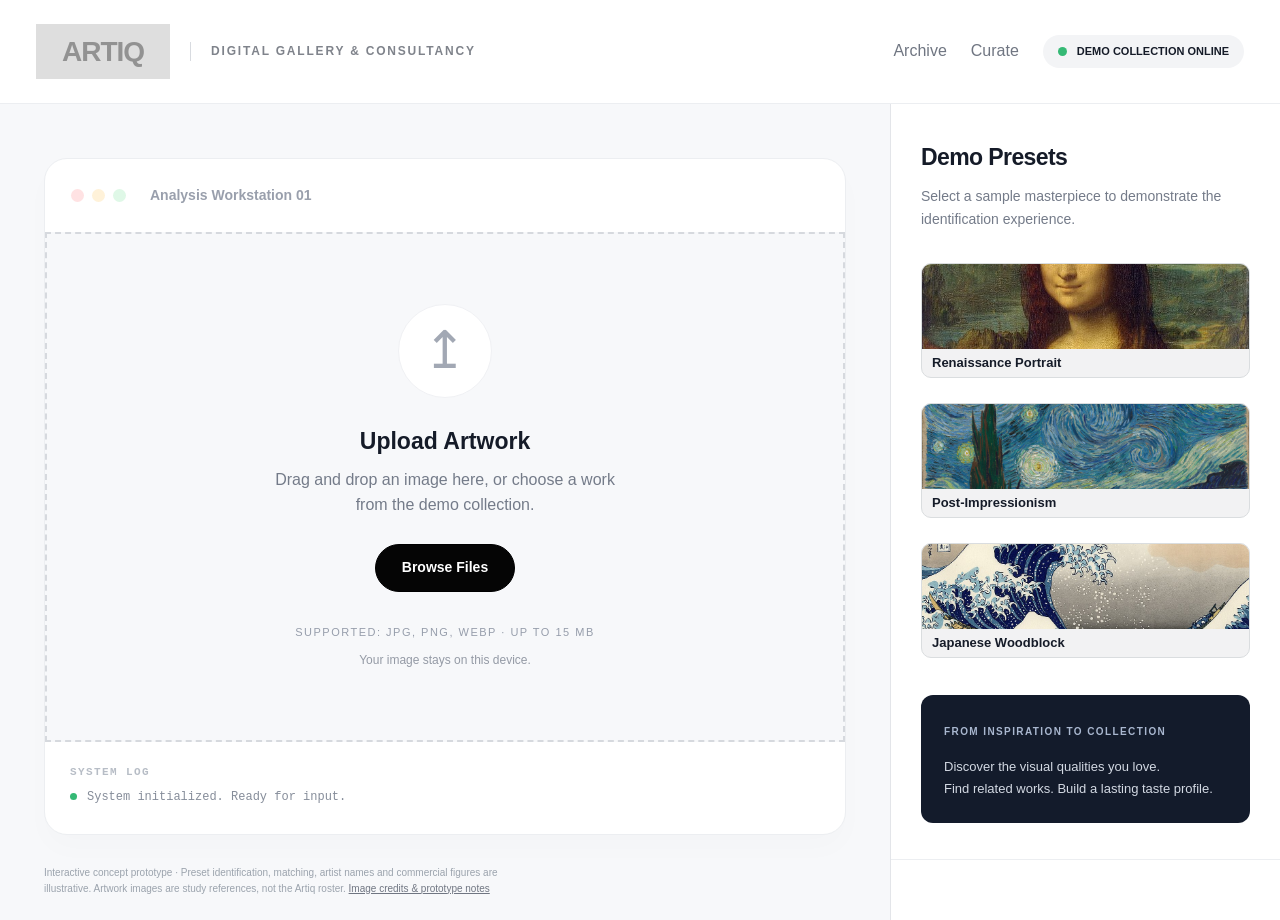
<file: DigitalGallery_demo.html>
<!doctype html>
<html lang="en"><head><meta charset="utf-8"><meta name="viewport" content="width=device-width,initial-scale=1"><title>Artiq · Digital Gallery & Consultancy</title><link rel="stylesheet" href="assets/gallery/gallery.css"></head><body>
<header class="topbar"><a class="wordmark" href="#">ARTIQ</a><span class="brand">DIGITAL GALLERY & CONSULTANCY</span><nav><button data-view="archive">Archive</button><button data-view="curate">Curate <span id="navCount"></span></button><span class="status"><i></i>DEMO COLLECTION ONLINE</span></nav></header>
<div class="layout"><main><section class="window" id="workstation"><header class="windowbar"><span class="lights"><i></i><i></i><i></i></span><span>Analysis Workstation 01</span><button id="reset" hidden>× &nbsp; New analysis</button></header>
<div class="upload" id="dropzone"><span class="upload-icon">↥</span><h1>Upload Artwork</h1><p>Drag and drop an image here, or choose a work<br>from the demo collection.</p><button class="button" id="browse">Browse Files</button><input id="file" type="file" accept="image/jpeg,image/png,image/webp" hidden><small>SUPPORTED: JPG, PNG, WEBP · UP TO 15 MB</small><span class="private">Your image stays on this device.</span></div>
<div class="stage" id="stage" hidden><div class="art-frame"><img id="art" alt="Artwork selected for analysis"><div class="scanline" id="scanline" hidden></div><div class="scan-label" id="scanLabel" hidden></div><div class="veil" id="veil" hidden><span class="search-icon"></span><p>MATCHING WITH DEMO COLLECTION…</p></div></div><p id="caption" class="caption"></p></div>
<footer class="system-log"><span class="eyebrow">SYSTEM LOG</span><div id="logs" role="status" aria-live="polite"><p><i></i>System initialized. Ready for input.</p></div></footer></section>
<section class="results" id="results" hidden><div class="section-heading"><div><span class="eyebrow">02 / CURATORIAL DISCOVERY</span><h2 id="resultsTitle">Inspired by your reference</h2></div><span class="subtle">Illustrative collection · 9 works</span></div><p class="subtle" id="matchIntro">Explore works connected by palette, rhythm and subject. Save the ones that resonate.</p><div class="work-grid" id="works"></div></section>
<section class="collection-panel" id="collectionPanel" hidden><div class="section-heading"><div><span class="eyebrow">03 / YOUR COLLECTION</span><h2>A collection taking shape</h2></div><button class="button outline" id="exportEsg">Export ESG summary</button></div><div class="collection-grid"><div><div id="collectionList"></div><p class="subtle" id="collectionEmpty">Save a work to begin your collection.</p></div><div><h3>Collection impact</h3><div class="metrics" id="metrics"></div><p class="fine">Illustrative figures, not verified ESG reporting data. Artist payment = annual lease × artist share. Carbon savings use a sample baseline.</p></div></div></section>
<footer class="provenance">Interactive concept prototype · Preset identification, matching, artist names and commercial figures are illustrative. Artwork images are study references, not the Artiq roster. <button id="about">Image credits & prototype notes</button></footer>
</main><aside><section id="presetsPanel" class="side-section"><h2>Demo Presets</h2><p class="subtle">Select a sample masterpiece to demonstrate the identification experience.</p><div class="presets" id="presets"></div><div class="demo-note"><span class="eyebrow">FROM INSPIRATION TO COLLECTION</span><p>Discover the visual qualities you love.<br>Find related works. Build a lasting taste profile.</p></div></section>
<section id="analysisPanel" hidden><div class="side-section result-header"><div class="between"><span class="positive" id="analysisBadge">PRESET IDENTIFIED</span><span class="subtle">#AQ–8821X</span></div><h2 id="analysisTitle" class="serif"></h2><p id="artistName" class="subtle"></p></div><div class="side-section"><dl class="readout" id="readout"></dl><h3 class="eyebrow">CURATORIAL NOTE</h3><p id="curatorial" class="subtle"></p><h3 class="eyebrow spaced">DETECTED PALETTE</h3><div class="palette" id="palette"></div><h3 class="eyebrow spaced">STYLE KEYWORDS</h3><div class="tags" id="keywords"></div><div class="confidence"><span id="confidenceText"></span><span>Demo analysis</span></div><button id="explore" class="button wide">Explore matching works ↗</button><button id="report" class="button outline wide">Full report / Save as PDF</button><button id="another" class="text-button">Choose another reference</button></div></section>
<section class="side-section taste" id="tastePanel" hidden><span class="eyebrow">YOUR CLIENT · LOCAL DEMO PROFILE</span><h2>Taste profile</h2><p class="subtle" id="tasteCopy"></p><div id="axes"></div><div class="profile-meter"><div id="meterFill"></div></div><p class="fine" id="meterText"></p><div id="personalRecommendations"></div><button id="downloadProfile" class="text-button">Export client profile ↓</button></section></aside></div>
<div id="toast" role="status" hidden></div><dialog id="info"><button class="dialog-close" aria-label="Close dialog">×</button><div id="infoContent"></div></dialog><section id="printReport"></section><script src="assets/gallery/gallery.js"></script></body></html>
</file>
<file: assets/gallery/gallery.css>
:root{color-scheme:light;--ink:#151b28;--muted:#747b89;--line:#eceef1;--ground:#f7f8fa;--green:#35b975}*{box-sizing:border-box}body{margin:0;background:white;color:var(--ink);font:16px/1.55 -apple-system,BlinkMacSystemFont,"Segoe UI",Arial,sans-serif}button,a,input{font:inherit}button{cursor:pointer;color:inherit}button:disabled{cursor:default;opacity:.45}button:focus-visible,a:focus-visible{outline:3px solid #5594f7;outline-offset:4px}a{color:inherit;text-decoration:none}[hidden]{display:none!important}.topbar{height:104px;padding:24px 36px;display:flex;align-items:center;gap:20px;border-bottom:1px solid var(--line);position:sticky;top:0;background:#ffffffed;backdrop-filter:blur(14px);z-index:4}.wordmark{background:#dedede;color:#929292;font-size:28px;font-weight:600;padding:6px 26px;letter-spacing:-1px}.brand{border-left:1px solid #d8dbe0;padding-left:20px;font-size:12px;letter-spacing:1.8px;font-weight:600;color:#7f838b}.topbar nav{margin-left:auto;display:flex;gap:24px;align-items:center}.topbar nav button,.text-button,.provenance button{border:0;background:none;padding:0;color:#707682}.status{display:flex;align-items:center;gap:10px;font-size:11px;font-weight:650;white-space:nowrap;background:#f3f4f6;border-radius:30px;padding:8px 15px}.status i,.system-log i{display:inline-block;width:9px;height:9px;border-radius:50%;background:var(--green)}.layout{display:grid;grid-template-columns:minmax(0,1fr) 390px}main{background:var(--ground);padding:54px 44px 24px;min-width:0}aside{border-left:1px solid #e3e5e9}.window{background:white;border:1px solid var(--line);border-radius:23px;overflow:hidden;box-shadow:0 14px 28px #1e2a3a04}.windowbar{display:flex;align-items:center;gap:24px;padding:22px 26px;font-size:14px;color:#999fac;font-weight:550;min-height:73px}.lights{display:flex;gap:8px}.lights i{width:13px;height:13px;border-radius:50%;background:#ffe2e3}.lights i:nth-child(2){background:#fff2d9}.lights i:nth-child(3){background:#dff8e7}.windowbar button{margin-left:auto;border:0;background:none;color:#7c8290;font-size:13px}.upload{min-height:510px;display:flex;align-items:center;justify-content:center;flex-direction:column;text-align:center;border:2px dashed #d6d9de;background:#f7f8fa;padding:45px 20px}.upload.dragging{background:#edf4ff;border-color:#5594f7}.upload-icon{font-size:52px;width:94px;height:94px;border:1px solid #f0f1f4;border-radius:50%;background:white;color:#a2a8b4;line-height:90px}.upload h1{font-size:23px;margin:26px 0 8px}.upload p{color:var(--muted);margin:0 0 27px}.button{border:1px solid black;border-radius:30px;background:#050505;color:white;padding:12px 26px;display:inline-flex;align-items:center;justify-content:center;gap:10px;font-weight:550;font-size:14px}.button:hover{background:#292929}.button.outline{background:white;color:var(--ink);border-color:#d8dce2}.button.outline:hover{background:#f2f4f7}.upload small{margin-top:32px;font-size:11px;letter-spacing:1.5px;color:#969dab}.private{font-size:12px;color:#949aa5;margin-top:10px}.stage{padding:42px 35px 24px;background:#f6f6f6;min-height:510px;display:flex;align-items:center;justify-content:center;flex-direction:column}.art-frame{position:relative;max-width:710px;width:100%;display:flex;justify-content:center;min-height:220px;overflow:hidden}.art-frame img{display:block;max-width:100%;max-height:530px;object-fit:contain;border-radius:4px;box-shadow:0 23px 30px #25334124}.caption{font-size:12px;color:#9298a2;text-align:center;margin-bottom:0}.scanline{position:absolute;left:0;width:100%;height:3px;top:0;background:#3a8bfd;box-shadow:0 0 17px #3a8bfd;animation:scan 1.5s linear infinite}.scan-label{position:absolute;bottom:22px;left:22px;background:#151a1be8;color:white;padding:7px 14px;border-radius:4px;font-size:13px}.veil{position:absolute;inset:0;display:flex;flex-direction:column;align-items:center;justify-content:center;background:#1119;backdrop-filter:blur(3px);color:white}.veil p{font-size:11px;letter-spacing:1.2px}.search-icon{width:23px;height:23px;border:2px solid white;border-radius:50%;margin-bottom:12px;position:relative}.search-icon:after{content:"";width:10px;height:2px;background:white;position:absolute;right:-7px;bottom:-4px;transform:rotate(48deg)}@keyframes scan{from{top:5%}to{top:94%}}.system-log{padding:20px 25px;font:12px/1.8 ui-monospace,SFMono-Regular,Menlo,monospace;color:#868d9a;min-height:92px}.system-log p{margin:3px 0}.system-log i{width:7px;height:7px;margin-right:10px}.system-log .blue i{background:#4388ec}.eyebrow{font-size:11px;letter-spacing:1.4px;font-weight:650}.system-log>.eyebrow{color:#b7bdc6}.side-section{padding:36px 30px;border-bottom:1px solid var(--line)}h2{font-size:23px;letter-spacing:-.6px;margin:0 0 9px}h3{font-size:16px;margin:0 0 15px}.subtle{color:var(--muted);font-size:14px;line-height:1.65;margin:0}.presets{display:flex;flex-direction:column;gap:25px;margin-top:32px}.preset{border:1px solid #dadddf;border-radius:10px;overflow:hidden;padding:0;text-align:left;background:#f2f2f3;transition:transform .2s,box-shadow .2s}.preset:hover{transform:translateY(-3px);box-shadow:0 10px 20px #0001}.preset img{display:block;width:100%;height:85px;object-fit:cover;object-position:50% 43%}.preset:first-child img{object-position:50% 32%}.preset span{display:block;padding:4px 10px;font-size:13px;font-weight:550}.demo-note{background:#131b2b;color:white;padding:23px;border-radius:12px;margin-top:37px}.demo-note .eyebrow{font-size:10px;color:#a9b7cf}.demo-note p{font-size:13px;line-height:1.7;margin-bottom:0;color:#d3d9e3}.between{display:flex;justify-content:space-between;gap:10px;align-items:center}.positive{background:#d9fbe8;color:#38885a;border-radius:20px;font-size:10px;font-weight:700;padding:4px 10px}.between .subtle{font-size:11px}.serif{font:30px/1.12 Georgia,"Times New Roman",serif;margin-top:22px;margin-bottom:9px}.readout{display:grid;grid-template-columns:1fr 1fr;gap:22px 18px;margin:0 0 32px}.readout dt{font-size:11px;color:#979daa;letter-spacing:.8px;text-transform:uppercase}.readout dd{margin:3px 0 0;font-size:14px;font-weight:550}.spaced{margin-top:29px}.palette{display:flex;height:49px;border-radius:9px;overflow:hidden}.palette span{flex:1}.tags{display:flex;flex-wrap:wrap;gap:7px}.tag{padding:5px 9px;background:#f1f3f5;color:#606b7b;border-radius:6px;font-size:12px}.confidence{display:flex;justify-content:space-between;gap:10px;color:#7d8591;font-size:11px;margin:30px 0 17px;border-top:1px solid var(--line);padding-top:20px}.wide{width:100%;margin-bottom:11px;border-radius:9px;padding:13px}.text-button{font-size:12px;margin-top:9px}.taste{background:#fbfcfd}.taste h2{margin-top:11px}.axis{margin-top:20px}.axis-label{display:flex;justify-content:space-between;font-size:11px;color:#828b98;margin-bottom:9px}.track{height:4px;background:#e7eaef;position:relative;border-radius:4px}.track i{position:absolute;top:-3px;width:10px;height:10px;border-radius:50%;background:#26354a;transition:left .5s}.profile-meter{height:4px;background:#e7ece9;margin-top:29px;border-radius:4px;overflow:hidden}#meterFill{height:100%;background:#40ae7b;transition:width .4s}.fine{font-size:11px;line-height:1.65;color:#8b94a0}.results,.collection-panel{padding-top:45px;scroll-margin-top:125px}.section-heading{display:flex;justify-content:space-between;align-items:center;gap:20px;margin-bottom:10px}.section-heading .eyebrow{color:#9aa2af}.section-heading h2{font:28px Georgia,serif;margin-top:9px}.section-heading>.subtle{font-size:11px}.work-grid{display:grid;grid-template-columns:repeat(3,minmax(0,1fr));gap:16px;margin-top:23px}.work{background:white;border:1px solid #e5e8eb;border-radius:12px;overflow:hidden}.work-image{height:170px;width:100%;object-fit:cover;display:block}.work-body{padding:16px}.work h3{font-size:16px;margin-bottom:5px}.work .artist{font-size:11px;color:#8c93a0;min-height:32px}.work .reason{font-size:12px;color:#738091;min-height:56px;border-top:1px solid var(--line);padding-top:12px}.work .tags{gap:5px;margin:13px 0}.work .tag{font-size:10px;padding:4px 6px}.tag.green{background:#edf6f1;color:#4d8067}.tag.bronze{background:#f6f2e9;color:#9b8456}.work .button{font-size:12px;padding:9px 12px;margin:0}.button.saved{background:#e7f5ed;color:#428160;border-color:#e7f5ed}.match-score{font-size:11px;color:#779084;margin-bottom:10px}.collection-panel{margin-bottom:20px}.collection-grid{background:white;border:1px solid var(--line);border-radius:13px;padding:25px;display:grid;grid-template-columns:1fr 1fr;gap:30px}.saved-row{display:flex;align-items:center;gap:10px;border-bottom:1px solid var(--line);padding:11px 0}.saved-row img{width:40px;height:40px;border-radius:4px;object-fit:cover}.saved-row span{font-size:12px}.saved-row button{margin-left:auto;border:0;background:none;color:#969eaa;font-size:19px}.metrics{display:grid;grid-template-columns:1fr 1fr;gap:18px}.metric strong{font-size:24px;font-weight:500}.metric small{display:block;font-size:10px;color:#969dab}.provenance{font-size:10px;color:#9ba3ad;padding-top:30px;max-width:90ch}.provenance button{font-size:10px;text-decoration:underline}#toast{position:fixed;bottom:25px;left:50%;transform:translateX(-50%);background:#182333;color:white;border-radius:10px;padding:12px 23px;font-size:13px;z-index:9;box-shadow:0 8px 30px #0002}dialog{border:1px solid #e2e6ec;border-radius:16px;padding:36px;max-width:640px;width:90%;max-height:85vh;box-shadow:0 30px 80px #0003}dialog::backdrop{background:#131b2855;backdrop-filter:blur(3px)}.dialog-close{position:absolute;right:15px;top:9px;font-size:27px;background:none;border:0;color:#7c8696}dialog p,dialog li{font-size:14px;color:#7b8491}#printReport{display:none}#personalRecommendations{font-size:12px;margin-top:18px}#personalRecommendations button{display:block;background:none;border:0;padding:7px 0;text-align:left;text-decoration:underline;color:#52775f}
@media(min-width:1700px){.layout{grid-template-columns:minmax(0,1fr) 31%}main{padding:65px 5% 30px}.side-section{padding:45px}.upload,.stage{min-height:600px}.preset img{height:105px}.presets{gap:30px}.art-frame img{max-height:610px}.art-frame{max-width:850px}}
@media(max-width:1100px){.layout{grid-template-columns:minmax(0,1fr) 330px}main{padding:30px 22px}.side-section{padding:28px 22px}.brand{max-width:230px}.work-grid{grid-template-columns:1fr}.work{display:grid;grid-template-columns:150px 1fr}.work-image{height:100%;min-height:220px}.work .reason{min-height:0}.collection-grid{grid-template-columns:1fr}.topbar{padding:20px;height:90px}.topbar nav{gap:15px}.status{font-size:10px;padding:8px}.windowbar{padding:17px;gap:13px;font-size:12px}}
@media(max-width:760px){.topbar{height:auto;min-height:80px;flex-wrap:wrap;gap:12px;padding:15px 18px}.wordmark{font-size:22px;padding:4px 16px}.brand{font-size:9px;max-width:190px;padding-left:12px}.topbar nav{width:100%;margin:0;justify-content:flex-end;font-size:13px}.topbar nav button:first-child{margin-right:auto}.layout{display:flex;flex-direction:column}.layout>aside{order:0;border:0}.layout>main{order:1}body:has(#analysisPanel:not([hidden])) .layout>aside{order:2}.side-section{padding:25px 22px}.presets{flex-direction:row;gap:10px;margin-top:18px}.preset{flex:1;min-width:0}.preset img{height:65px}.preset span{font-size:10px;padding:6px}.demo-note{display:none}#presetsPanel h2{font-size:20px}main{padding:20px 14px}.upload{min-height:420px}.stage{padding:25px 15px;min-height:340px}.windowbar{font-size:11px;gap:10px}.windowbar button{font-size:11px}.lights{gap:4px}.lights i{width:9px;height:9px}.work{grid-template-columns:120px 1fr}.work h3{font-size:15px}.section-heading{align-items:flex-start;flex-direction:column;gap:6px}.section-heading h2{font-size:26px}.section-heading>.button{font-size:12px}.collection-grid{padding:18px}.serif{font-size:32px}.side-section .subtle{font-size:15px}.provenance{font-size:11px}.system-log{font-size:10px;padding:17px}.results{scroll-margin-top:140px}}
@media(prefers-reduced-motion:reduce){*{animation:none!important;transition:none!important;scroll-behavior:auto!important}}@media print{body>*{display:none!important}#printReport{display:block!important;padding:35px;color:#111;font:12px/1.6 Arial}#printReport h1{font:30px Georgia}#printReport img{max-height:240px;max-width:100%}#printReport table{width:100%;border-collapse:collapse}#printReport td,#printReport th{padding:8px;border-bottom:1px solid #ddd;text-align:left}}
</file>
